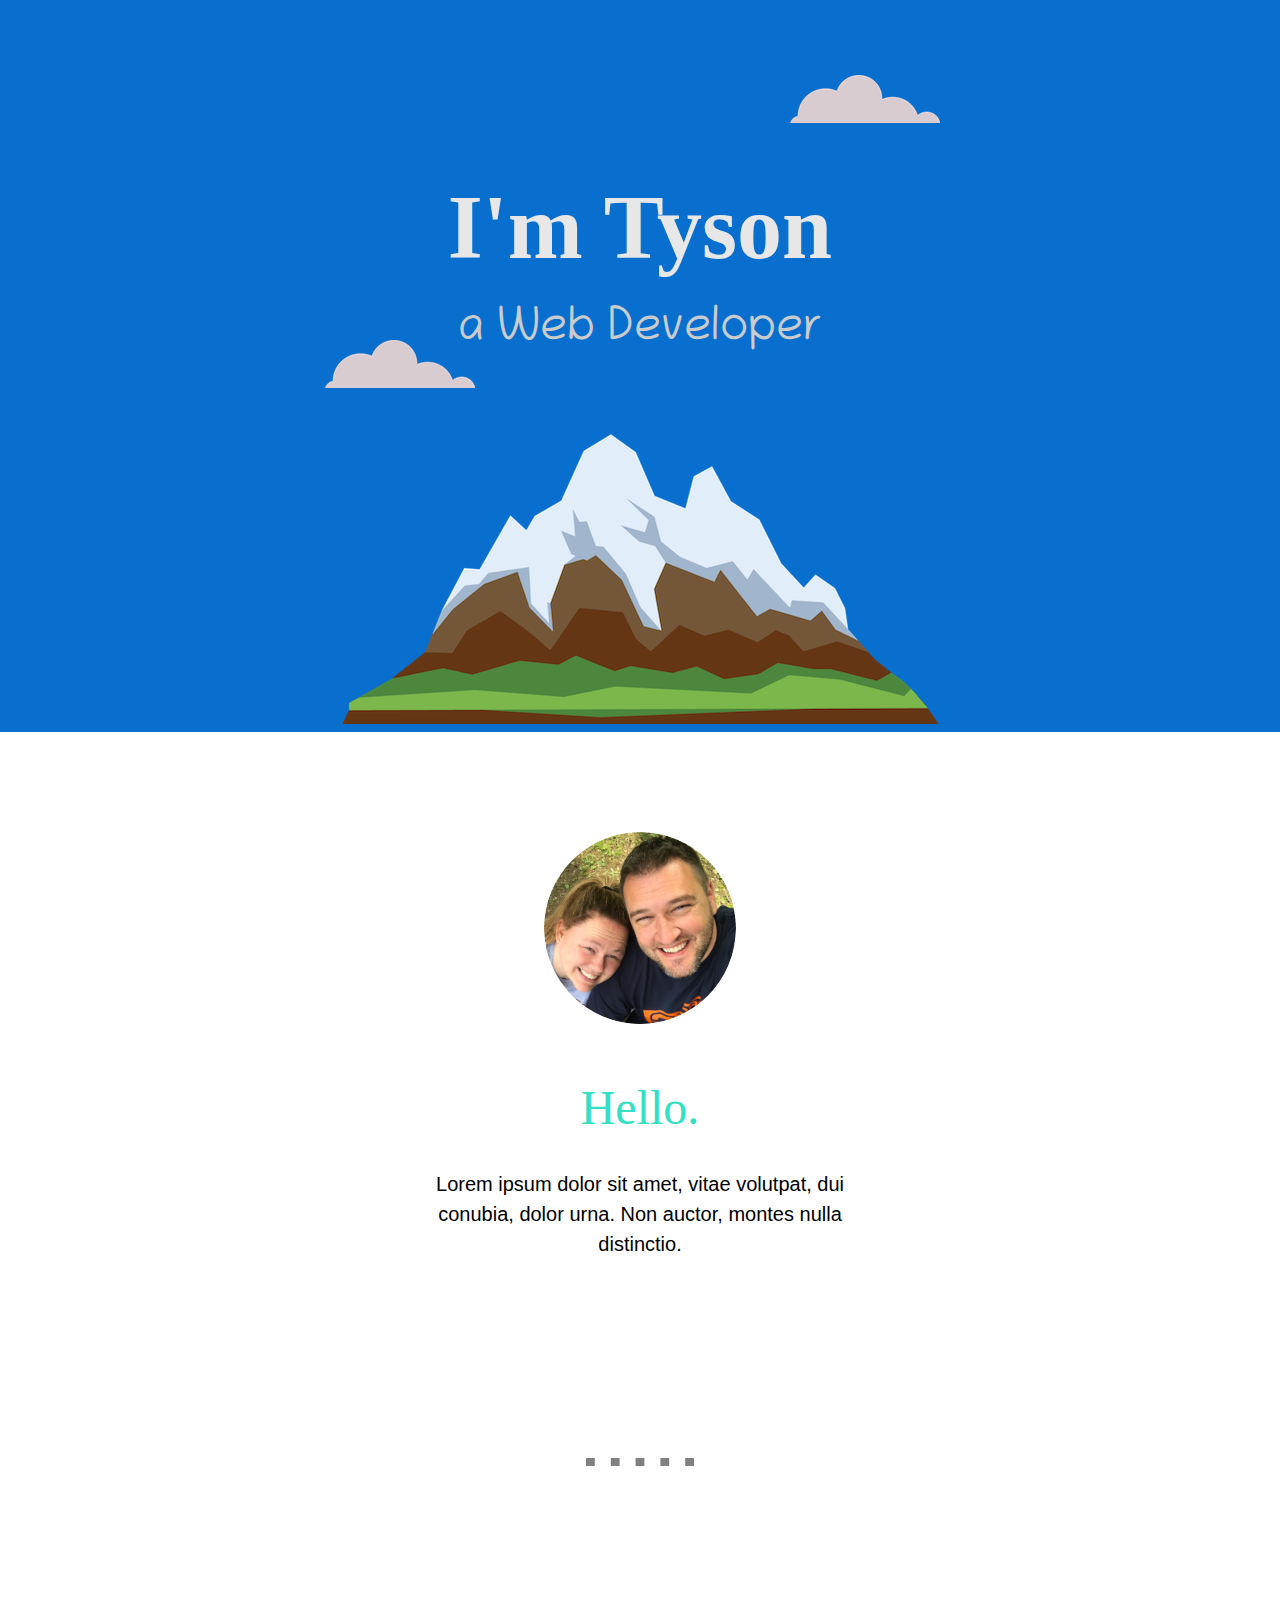
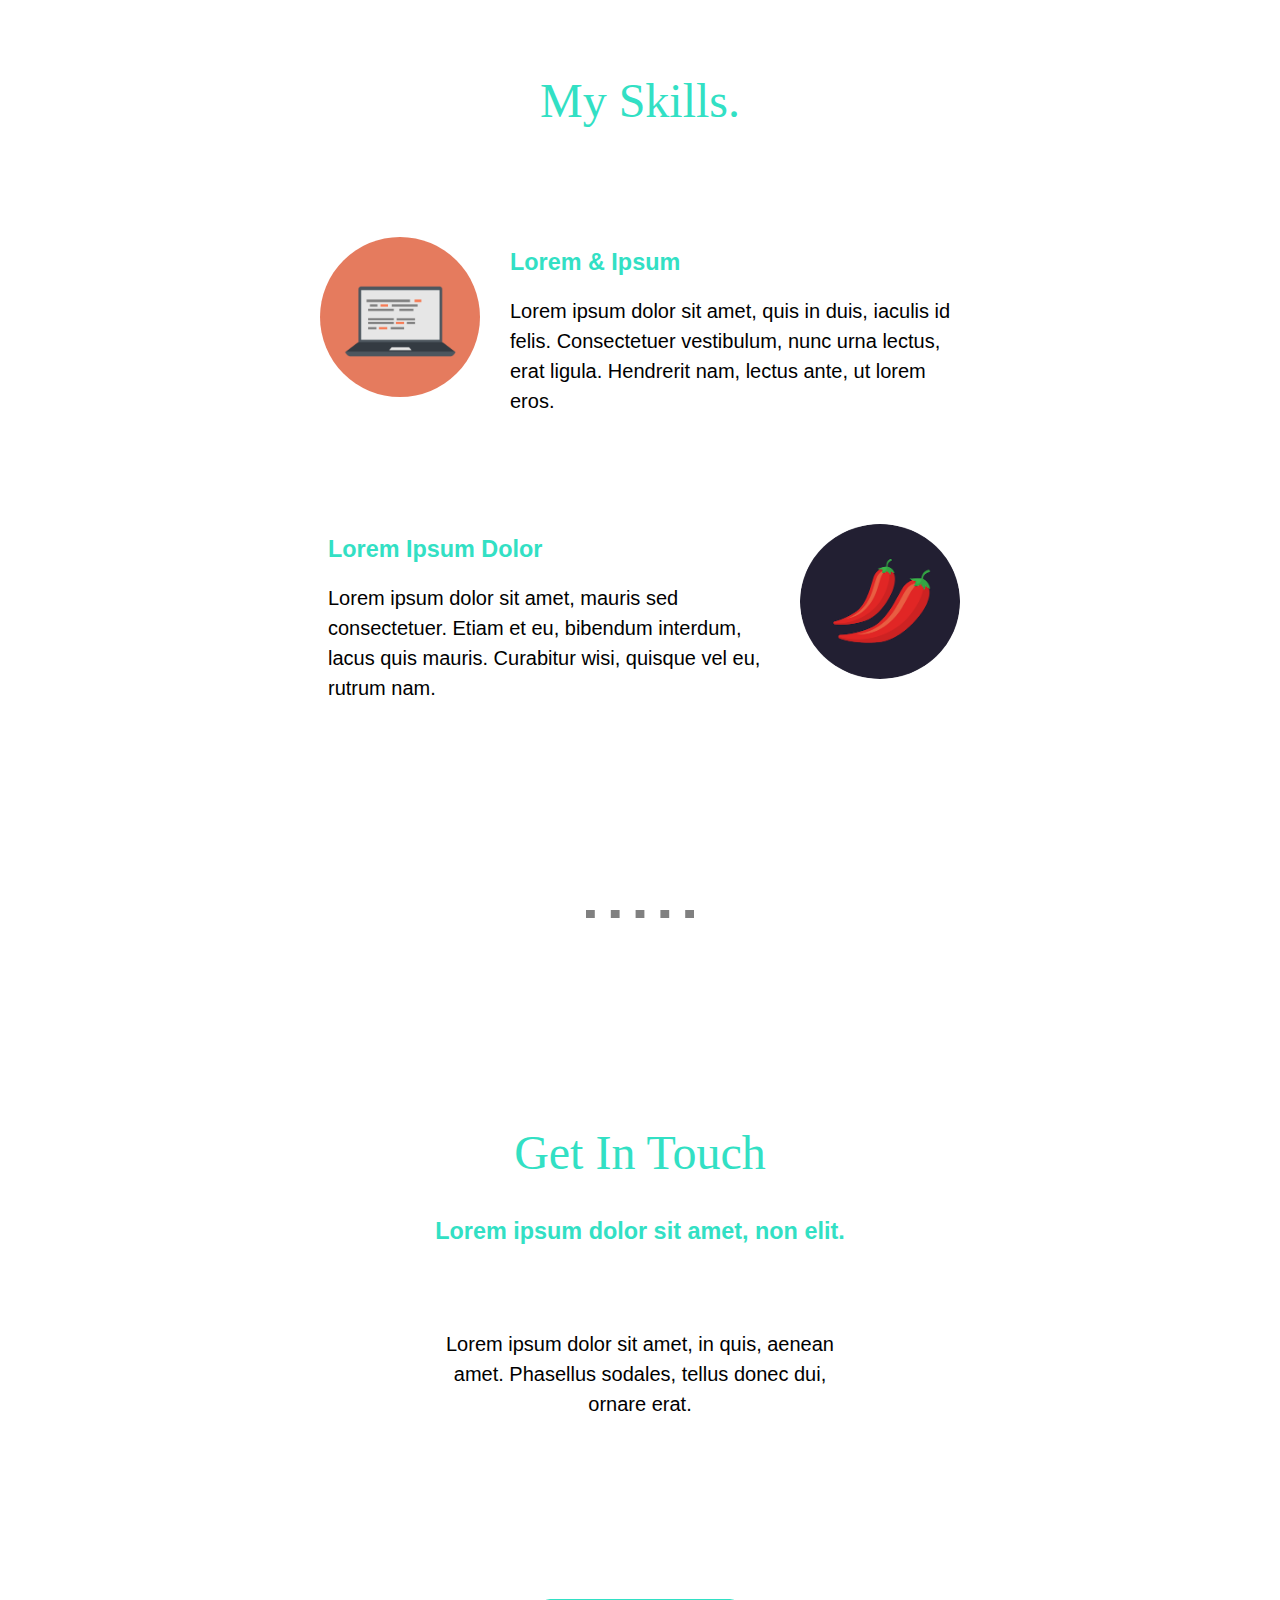
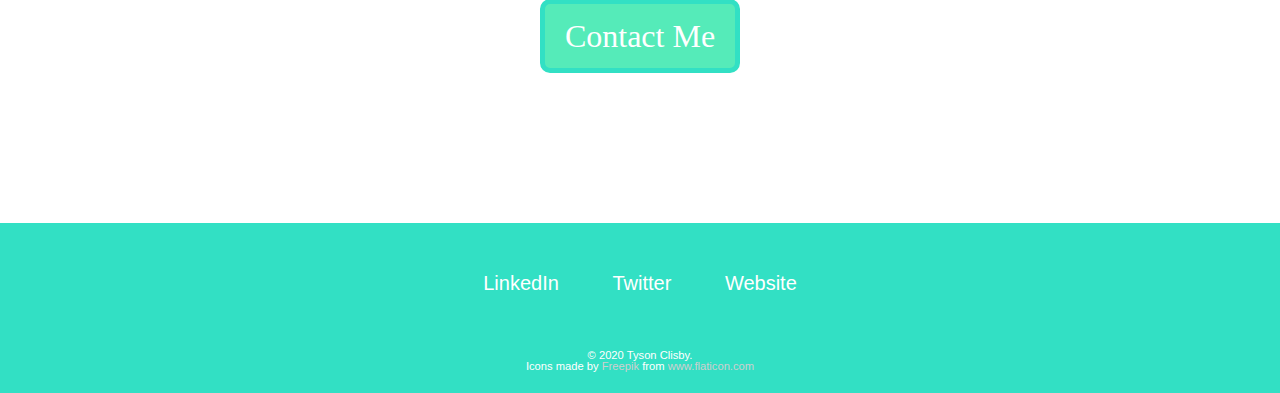
<file: index.html>
<!DOCTYPE html>
<html lang="en" dir="ltr">

<head>
  <meta charset="utf-8">
  <title>Tyson Clisby</title>
  <link rel="stylesheet" href="css/styles.css">
  <link rel="icon" href="dna-favicon.ico">
  <link href="https://fonts.googleapis.com/css2?family=Chilanka&family=Montserrat:wght@100&family=Roboto&display=swap" rel="stylesheet">
</head>


<body>
  <div class="top_container">
    <img class="top-cloud" src="images/cloud.png" alt="clouds-img">
    <h1 class="pad-down-50">I'm Tyson</h1>
    <h2 class="no_margin chilanka_font">a Web Developer</h2>
    <img class="bottom-cloud" src="images/cloud.png" alt="clouds-img">
    <img src="images/mountain.png" alt="mountains-img">
  </div>

  <div class="middle_container">
    <div class="profile">
      <img class="profile-img" src="images/MeandCoopyCircle.png" alt="Ty and Hai">
      <h2>Hello.</h2>
      <p class="p-size">Lorem ipsum dolor sit amet, vitae volutpat, dui conubia, dolor urna. Non auctor, montes nulla distinctio.</p>
    </div>
    <hr class="dotty">
    <div class="skills">
      <h2>My Skills.</h2>
      <div class="skill-row">

          <img class="skill-img float-left-img" src="images/computer.png" alt="computer-img">

          <h3 class="text-pad">Lorem & Ipsum</h3>
          <p class="text-left text-pad">Lorem ipsum dolor sit amet, quis in duis, iaculis id felis. Consectetuer vestibulum, nunc urna lectus, erat ligula. Hendrerit nam, lectus ante, ut lorem eros.</p>

      </div>
      <div class="skill-row">
        <img class="skill-img float-right-img" src="images/chillies.png" alt="chillies-img">
        <h3 class="text-pad">Lorem Ipsum Dolor</h3>
        <p class="text-left text-pad">Lorem ipsum dolor sit amet, mauris sed consectetuer. Etiam et eu, bibendum interdum, lacus quis mauris. Curabitur wisi, quisque vel eu, rutrum nam.</p>
      </div>
    </div>
    <hr class="dotty">
    <div class="contact-me">
      <h2>Get In Touch</h2>
      <h3 id="center-h3">Lorem ipsum dolor sit amet, non elit.</h3>
      <p class="p-contact">Lorem ipsum dolor sit amet, in quis, aenean amet. Phasellus sodales, tellus donec dui, ornare erat.</p>
      <a href="#" class="contact-button">Contact Me</a>
    </div>
  </div>


  <div class="bottom_container">
    <a class="footer-link" href="https://www.linkedin.com/">LinkedIn</a>
    <a class="footer-link" href="https://twitter.com/">Twitter</a>
    <a class="footer-link" href="https://www.appbrewery.co/">Website</a>
    <p class="copyright">© 2020 Tyson Clisby.</p>
    <p class="copyright">Icons made by <a href="https://www.flaticon.com/authors/freepik">Freepik</a> from <a href="https://www.flaticon.com/"> www.flaticon.com</a>
    </p>
  </div>


</body>


</html>
</file>
<file: css/styles.css>
/****************Embedded Fonts*************/
/*
font-family: 'Chilanka', cursive;
font-family: 'Montserrat', sans-serif;
font-family: 'Roboto', sans-serif;
*/
/****************Tag Selectors**************/
a {
  text-decoration: none;
  color: rgb(207, 207, 207);
}

body {
  margin: 0;
  text-align: center;
  font-family: sans-serif;
  font-size: 1.25rem;
  line-height: 1.5;
}

h1 {
  font-family: cursive;
  font-size: 5.625rem;
  margin-bottom: 0;
  color: #e7e7e7;
  line-height: 1.5;
}

h2 {
  font-family: serif;
  font-size: 3rem;
  color: #32e0c4;
  font-weight: normal;
  margin-bottom: 25px;
}

h3 {
  text-align: left;
  color: #32e0c4
}

/****************Div Selectors**************/
.bolded {
  font-weight: bold;
}

.bottom-cloud {
  position: absolute;
  left: 325px;
  top: 340px;
}

.bottom_container {
  margin-top: 150px;
  width: 100%;
  height: 10rem;
  background-color: #32e0c4;
  color: #FFFFFF;
  text-align: center;
  line-height: 0;
  padding-bottom: 10px;
}

.chilanka_font {
  font-family: 'Chilanka', cursive;
  color: #cacbcc;
}

.contact-me {
  width: 65%;
  margin: auto;
  text-align: center;
}

.dotty {
  border-top-color: #393e46;
  border-style: dashed none none none;
  border-width: .5rem;
  width: 22%;
  margin: 199px auto;
  background-color: gray;
  border-color: white;
}

.float-left-img {
  float: left;
  margin: auto 30px auto 0;
}

.float-right-img {
  float: right;
  margin: auto 0 auto 30px;
}

.footer-link {
  color: #FFFFFF;
  margin: 1.5rem;
  line-height: 6;
}

.middle_container {
  width: 50%;
  margin: auto;
  padding-top: 100px;
}

.no_margin {
  margin: 0;
}

.p-contact {
  margin: 80px auto 180px auto;
}

.p-size {
  width: 65%;
  margin: auto;
}

.pad-down-50 {
  padding-top: 50px;
}

.profile-img {
  height: 30%;
  width: 30%;
  border-radius: 50%;
}

.skill-img {
  width: 25%;
  height: 25%;
  border-radius: 50%;
}

.skill-row {
  margin: 100px auto;
  line-height: 1.5;
}

/*
.skill-row h3 {
  text-align: left;
}

.skill-row p {
  text-align: left;
}

.skills {
}
*/
.text-left {
  text-align: left;
}

.text-pad {
  padding: .5rem;
  margin: 0;
}
.top_container {
  background-color: #096fce;
  padding-top: 50px;
  position: relative;
}

.top-cloud {
  position: absolute;
  right: 340px;
  top: 75px;
}

.copyright {
  font-size: .7rem;
  text-decoration: none;
  color: #FFFFFF;
}

/****************ID Selectors**************/

#center-h3 {
  text-align: center;
}

.contact-button {
   background: #55ebb9;
   /*background-image: -webkit-linear-gradient(top, #A1E3D8, #32E0C4);
   background-image: -moz-linear-gradient(top, #A1E3D8, #32E0C4);
   background-image: -ms-linear-gradient(top, #A1E3D8, #32E0C4);
   background-image: -o-linear-gradient(top, #A1E3D8, #32E0C4);
   background-image: -webkit-gradient(to bottom, #A1E3D8, #32E0C4);
   -webkit-border-radius: 10px;
   -moz-border-radius: 10px; */
   border-radius: 10px;
   color: #FFFFFF;
   font-family: serif;
   font-size: 2rem;
   font-weight: 100;
   padding: 8px 20px;
   /*-webkit-box-shadow: 1px 1px 20px 0 #000000;
   -moz-box-shadow: 1px 1px 20px 0 #000000;
   box-shadow: 1px 1px 5px 0 #000000;
   text-shadow: 1px 1px 5px #000000; */
   border: solid #32E0C4 5px;
   text-decoration: none;
   display: inline-block;
   cursor: pointer;
   text-align: center;
}

.contact-button:hover {
   background: #FFFFFF;
   border: solid #32E0C4 5px;
   color: #32E0C4;
   -webkit-border-radius: 11px;
   -moz-border-radius: 11px;
   border-radius: 11px;
   text-decoration: none;
}
</file>
